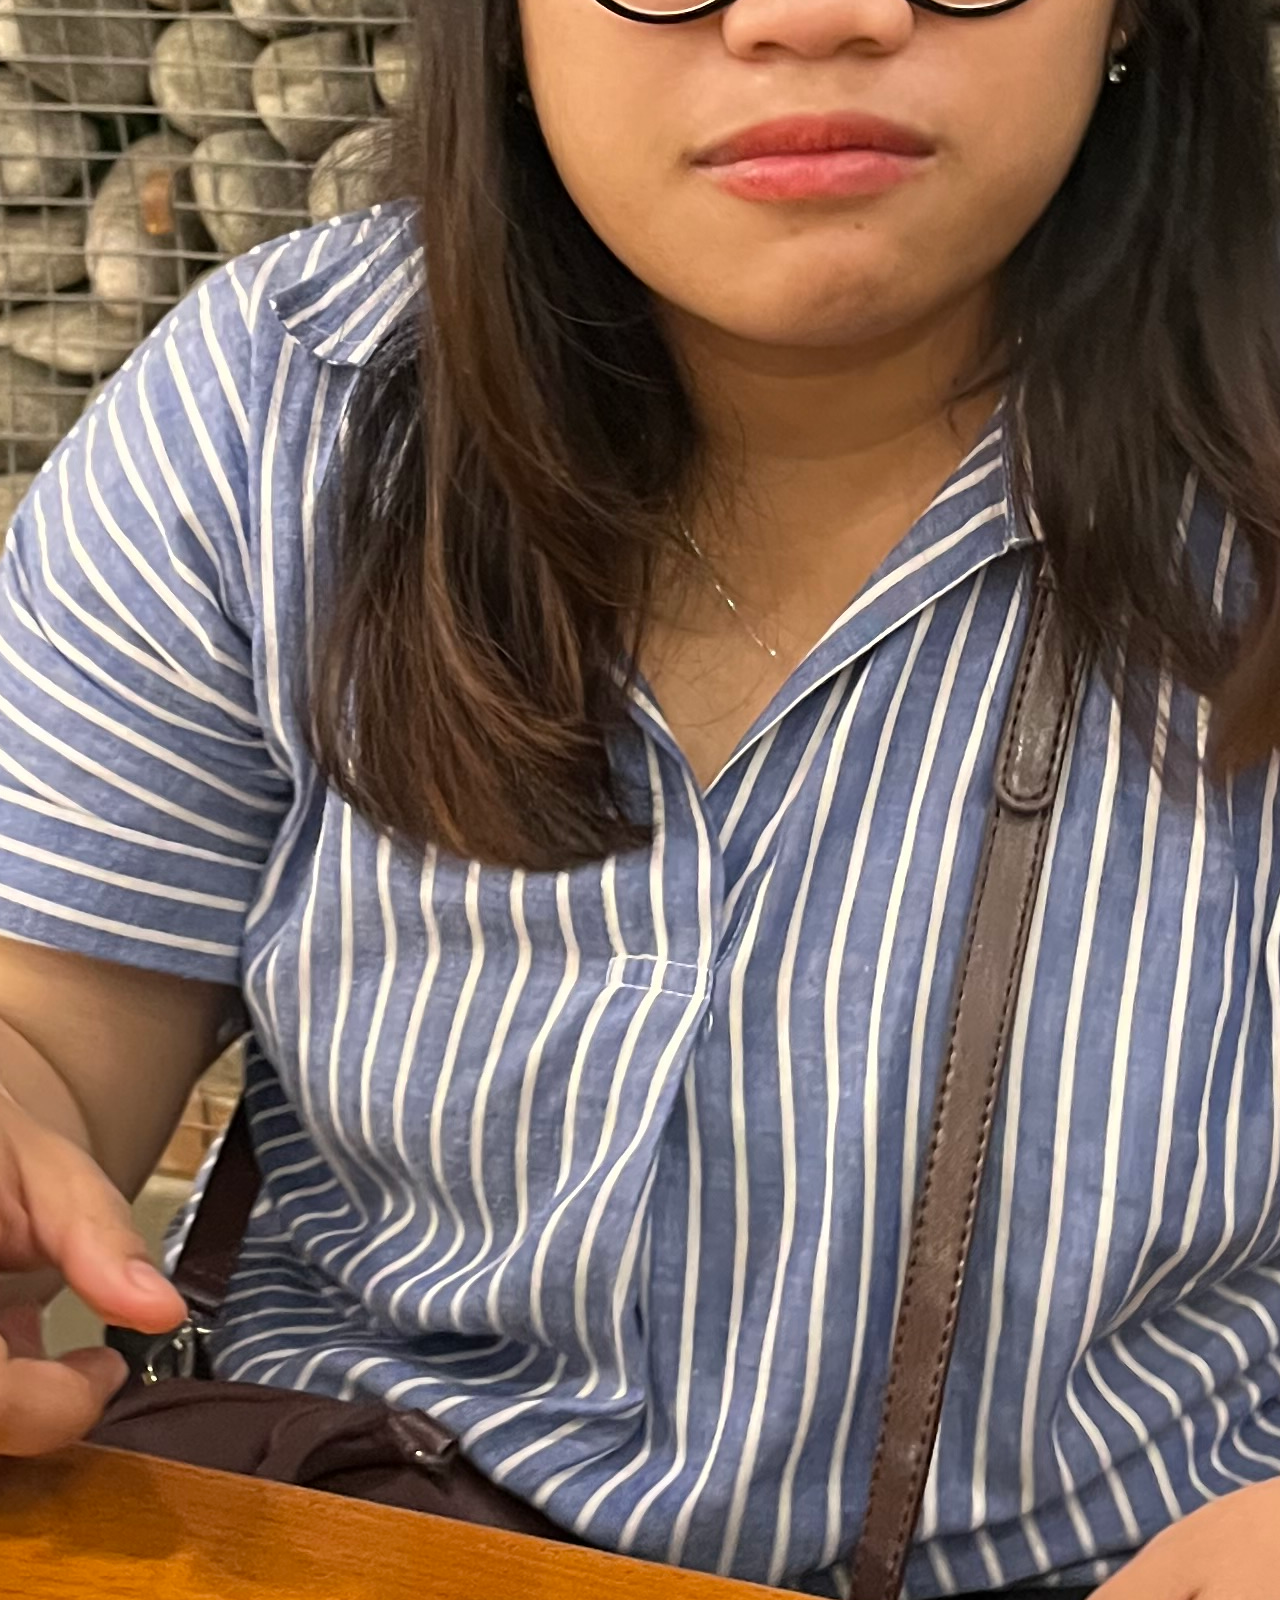
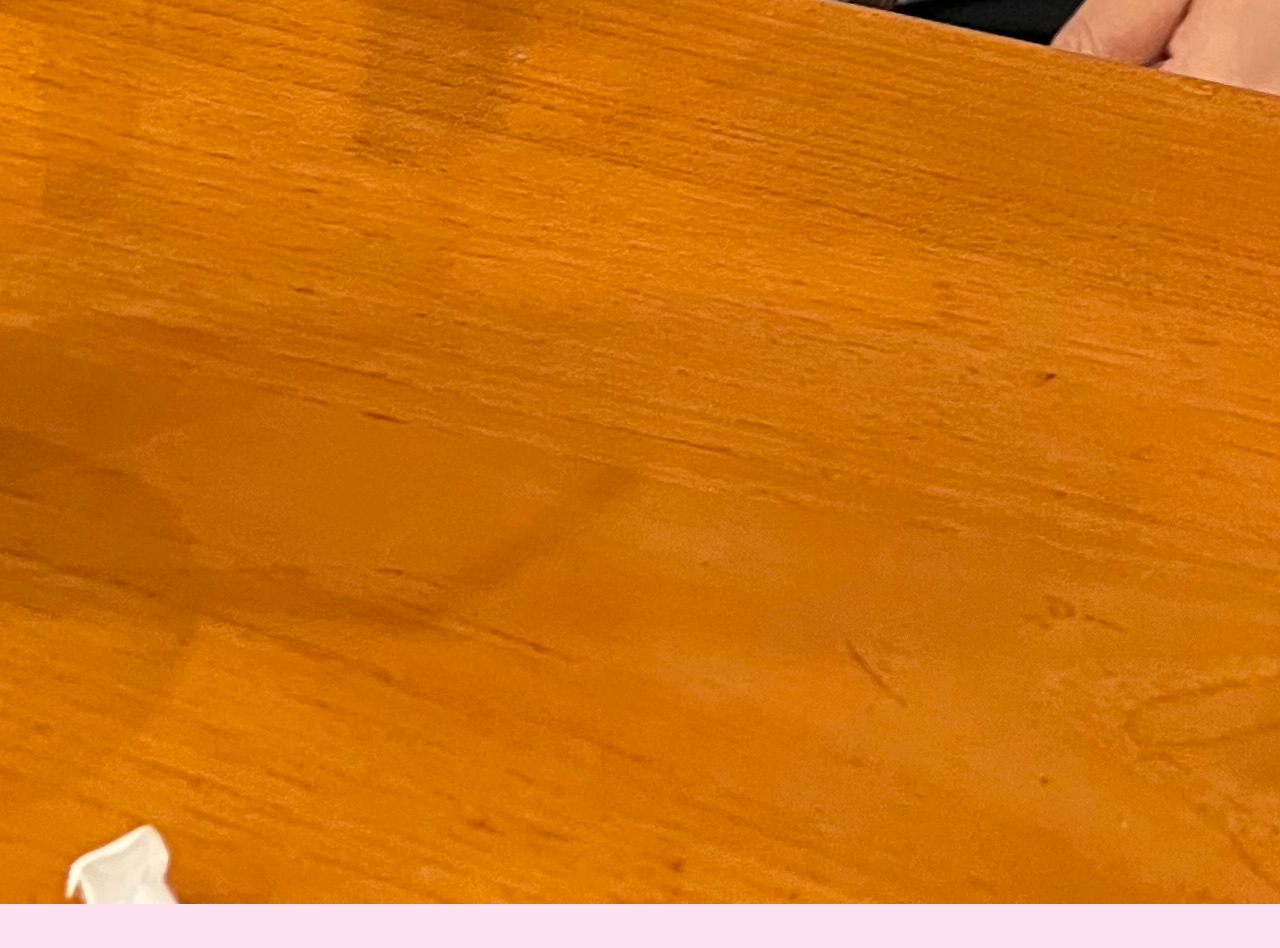
<file: tiwi.html>
<!DOCTYPE html>
<html lang="id">
<head>
    <meta charset="UTF-8">
    <meta name="viewport" content="width=device-width, initial-scale=1.0">
    <title>Halaman Foto</title>
    <link rel="stylesheet" href="style.css">
</head>
<body>
    <div class="center-container">
        <h1>Hmphhh, Ngapa luuuuuu!!</h1>
        <img src="assets/image/IMG_0899.jpeg" alt="Foto Tiwi" class="foto" />
    </div>
</body>
</html>
</file>
<file: style.css>
body {
    margin: 0;
    height: 100vh;
    background: #fa9bcf; /* pastel green-blue */
    display: flex;
    align-items: center;
    justify-content: center;
    font-family: 'Segoe UI', 'Arial', sans-serif;
}

.center-container {
    text-align: center;
    background: rgba(255, 255, 255, 0.7);
    padding: 2.5rem 3rem;
    border-radius: 18px;
    box-shadow: 0 4px 24px 0 rgba(0,0,0,0.07);
}

h1 {
    color: #4d6a6d;
    margin-bottom: 1rem;
    font-size: 2.2rem;
    font-weight: 700;
}

p {
    color: #5e7b7b;
    font-size: 1.1rem;
    margin: 0;
}
</file>
